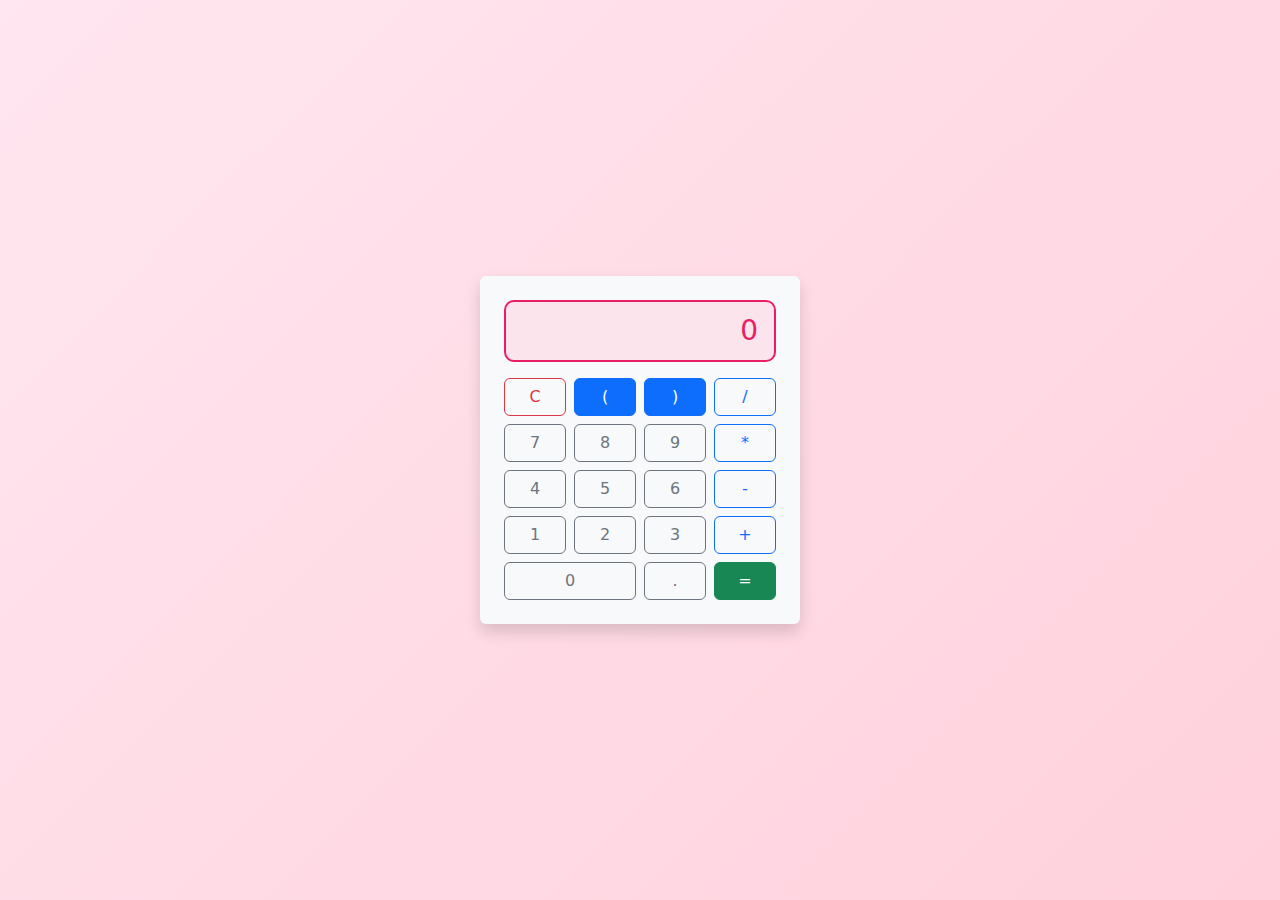
<file: index.html>
<!DOCTYPE html>
<html lang="pt-br">

<head>
  <meta charset="UTF-8" />
  <meta name="viewport" content="width=device-width, initial-scale=1" />
  <link rel="stylesheet" href="index.css" />
  <title>Calculadora</title>
  <link href="https://cdn.jsdelivr.net/npm/bootstrap@5.3.6/dist/css/bootstrap.min.css" rel="stylesheet" crossorigin="anonymous" />
</head>

<body>

  <div class="container py-5 d-flex justify-content-center align-items-center" style="min-height: 100vh;">
    <div class="calculadora bg-light rounded shadow p-4" style="width: 320px;">

      <input type="text" id="display" class="form-control mb-3 text-end fs-3" disabled placeholder="0" />

      <div class="d-grid gap-2" style="display: grid; grid-template-columns: repeat(4, 1fr);">

        <button class="btn btn-outline-danger" id="btnC">C</button>
        <button class="btn btn-primary" id="btnParEsq">(</button>
        <button class="btn btn-primary" id="btnParDir">)</button>
        <button class="btn btn-outline-primary" id="btnDivisao">/</button>

        <button class="btn btn-outline-secondary" id="btn7">7</button>
        <button class="btn btn-outline-secondary" id="btn8">8</button>
        <button class="btn btn-outline-secondary" id="btn9">9</button>
        <button class="btn btn-outline-primary" id="btnMultiplicar">*</button>

        <button class="btn btn-outline-secondary" id="btn4">4</button>
        <button class="btn btn-outline-secondary" id="btn5">5</button>
        <button class="btn btn-outline-secondary" id="btn6">6</button>
        <button class="btn btn-outline-primary" id="btnSub">-</button>

        <button class="btn btn-outline-secondary" id="btn1">1</button>
        <button class="btn btn-outline-secondary" id="btn2">2</button>
        <button class="btn btn-outline-secondary" id="btn3">3</button>
        <button class="btn btn-outline-primary" id="btnSoma">+</button>

        <button class="btn btn-outline-secondary" id="btn0" style="grid-column: span 2;">0</button>
        <button class="btn btn-outline-secondary" id="btnPonto">.</button>
        <button class="btn btn-success" id="btnIgual">=</button>

      </div>

    </div>
  </div>

  <script src="https://cdn.jsdelivr.net/npm/bootstrap@5.3.6/dist/js/bootstrap.bundle.min.js" crossorigin="anonymous"></script>
  <script src="index.js"></script>

</body>

</html>
</file>
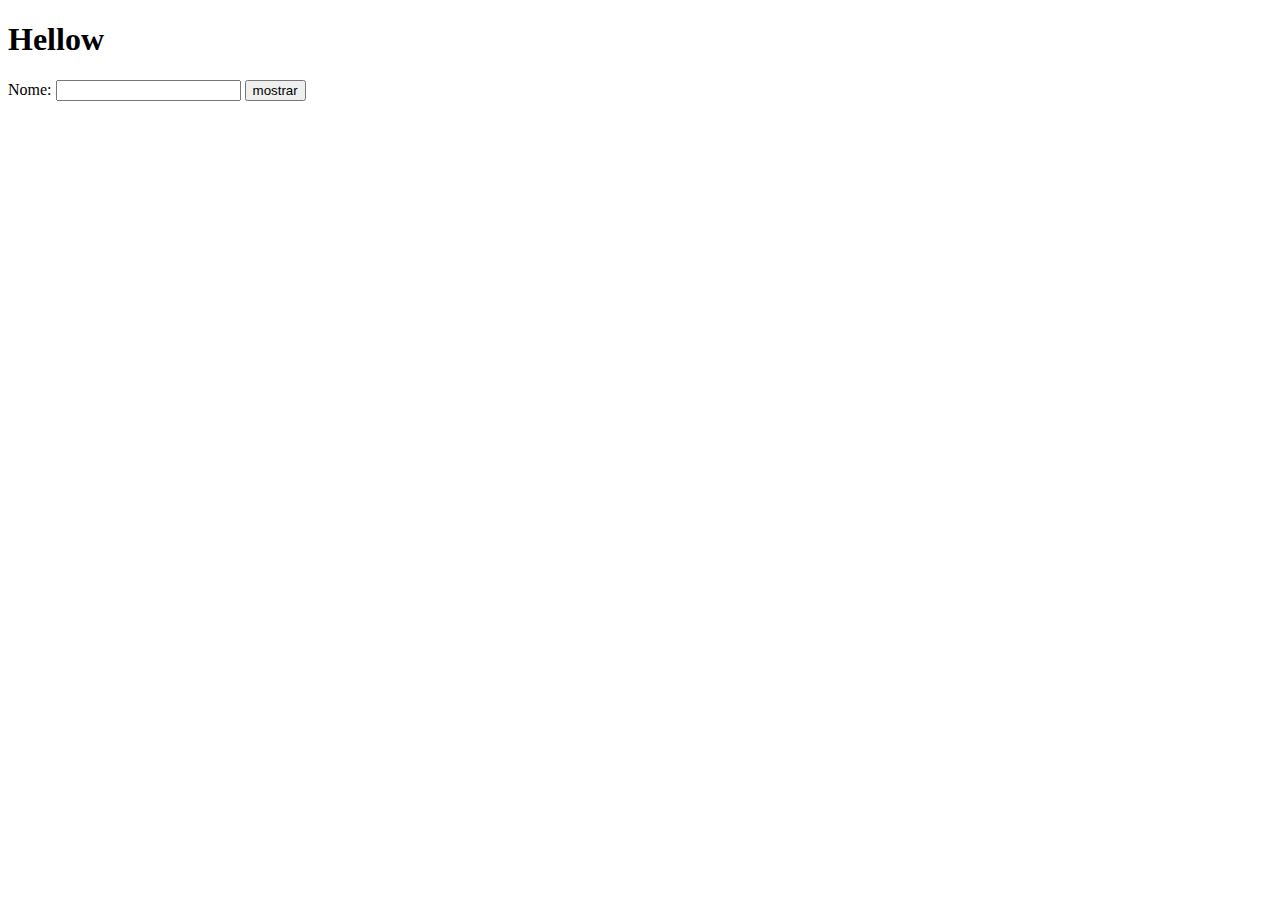
<file: aula01JS/index.html>
<!DOCTYPE html>
<html lang="en">
  <head>
    <meta charset="UTF-8" />
    <meta name="viewport" content="width=device-width, initial-scale=1.0" />
    <title>JavaScript 1</title>
  </head>
  <body>
    <h1>Hellow</h1>
    <p>Nome:
        <input type="text" name="" id="nome">
        <input type="button" value="mostrar" id="mostrar">
    </p>
    <h2 id="resposta"></h2>
    <script src="index.js"></script>
  </body>
</html>
</file>
<file: index.css>
body {
  background: linear-gradient(135deg, #ffe6f0, #ffd1dc);
  font-family: 'Segoe UI', Tahoma, Geneva, Verdana, sans-serif;
  margin: 0;
  height: 100vh;
  display: flex;
  justify-content: center;
  align-items: center;
}

.calculadora {
  background: #fff0f5;
  border-radius: 15px;
  box-shadow: 0 0 15px rgba(255, 105, 180, 0.4);
  padding: 2rem;
  max-width: 350px;
  width: 100%;
}

#display {
  background-color: #fce4ec;
  border: 2px solid #e91e63;
  color: #e91e63;
  border-radius: 10px;
  font-size: 1.8rem;
  text-align: right;
  padding: 0.5rem 1rem;
  margin-bottom: 1rem;
  user-select: none;
}

button {
  font-size: 1.3rem;
  border-radius: 10px;
  transition: background-color 0.3s ease;
  user-select: none;
}

button:hover {
  background-color: #e91e63;
  color: white;
}

button:active {
  background-color: #c2185b;
  color: white;
}
</file>
